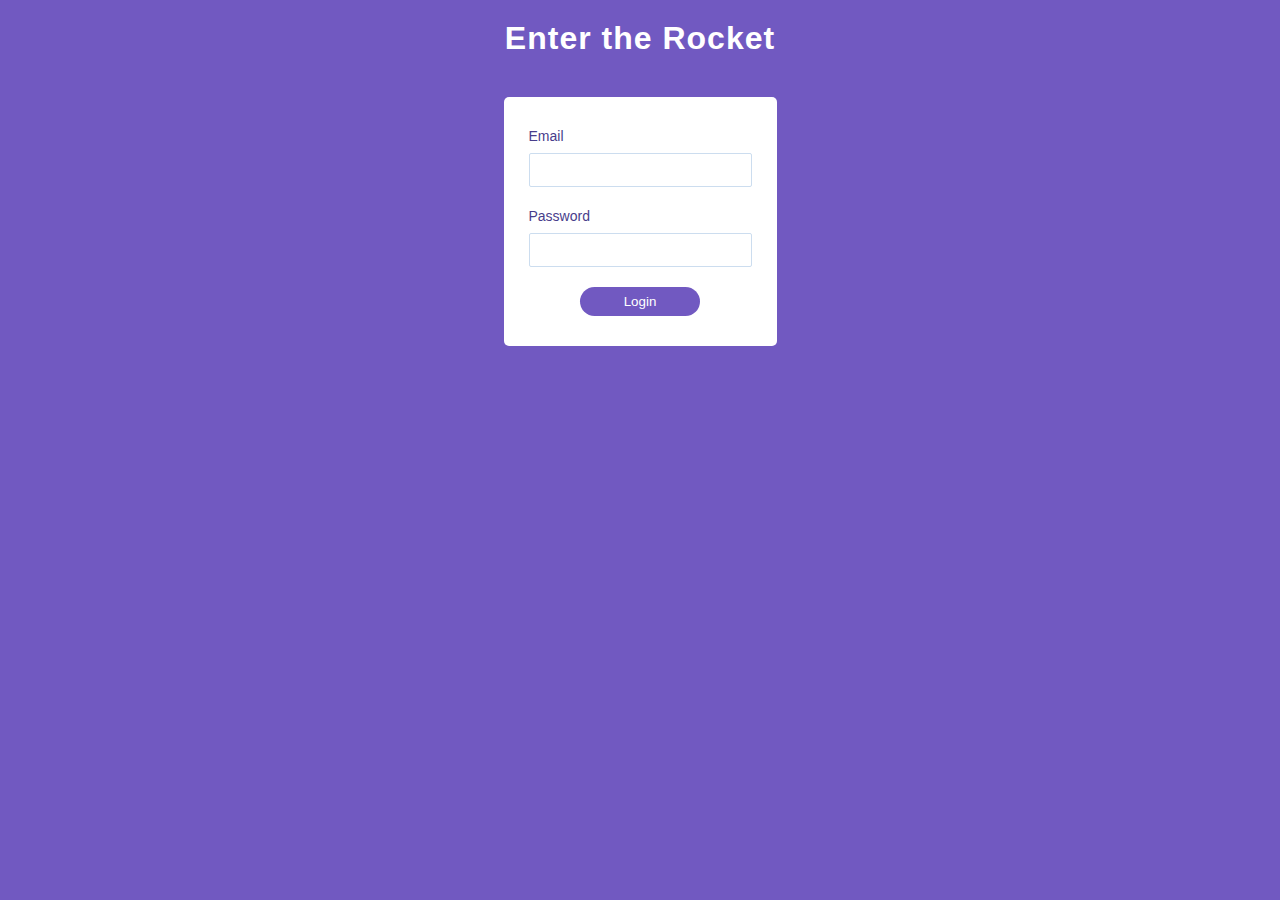
<file: Desafios/03/index.html>
<!DOCTYPE html>
<html lang="pt-BR">
  <head>
    <meta charset="UTF-8" />
    <meta name="viewport" content="width=device-width, initial-scale=1.0" />
    <meta http-equiv="X-UA-Compatible" content="ie=edge" />
    <title>Login | Rocketseat</title>
    <link rel="stylesheet" href="style.css" />
  </head>
  <body>
    <section class="form-section">
      <h1>Enter the Rocket</h1>

      <div class="form-wrapper">
        <form>
          <div class="input-block">
            <label for="login-email">Email</label>
            <input type="email" id="login-email" />
          </div>
          <div class="input-block">
            <label for="login-password">Password</label>
            <input type="password" id="login-password" />
          </div>
          <button type="submit" class="btn-login">Login</button>
        </form>
      </div>
    </section>

    <script src="script.js"></script>
  </body>
</html>
</file>
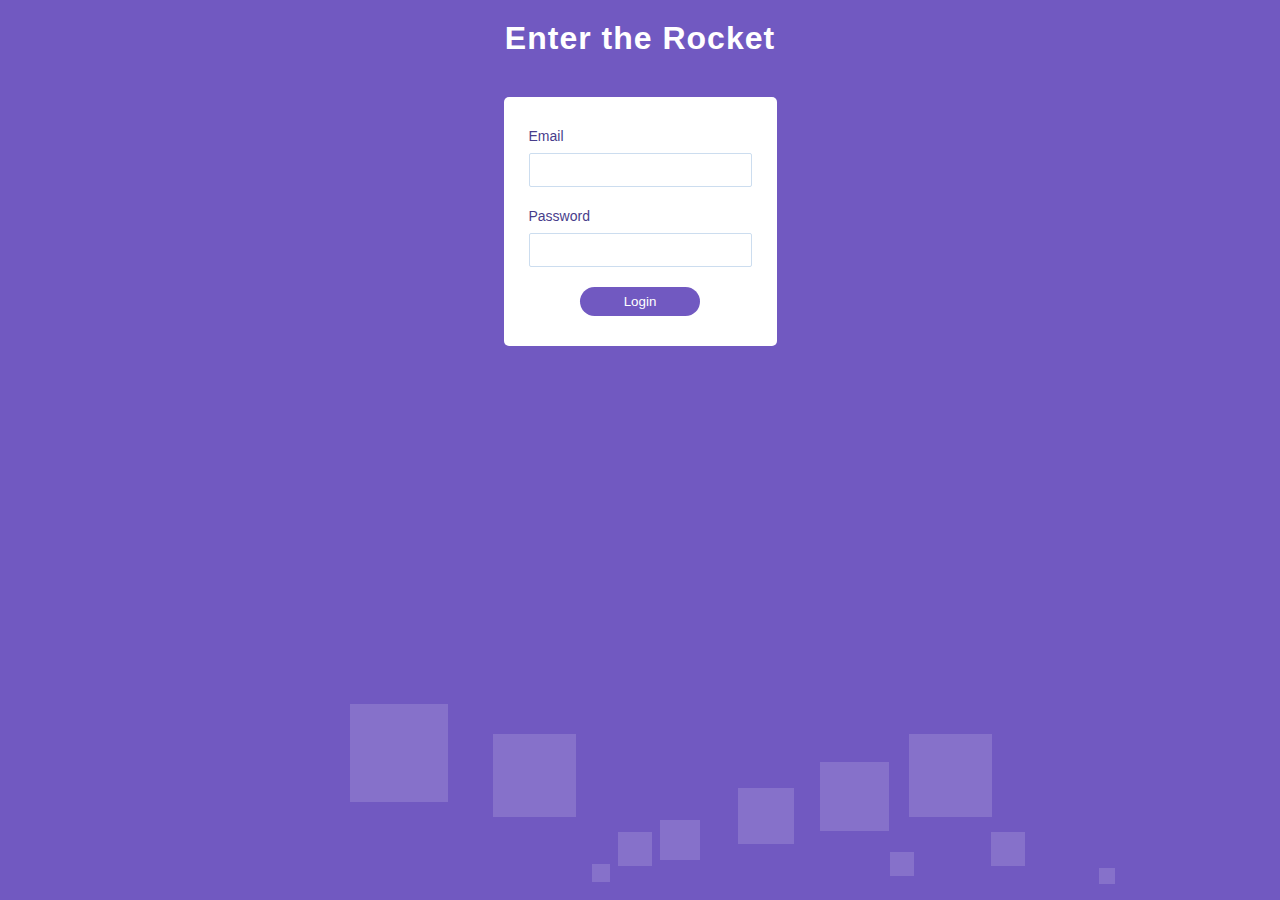
<file: Desafios/07/index.html>
<!DOCTYPE html>
<html lang="pt-BR">
  <head>
    <meta charset="UTF-8" />
    <meta name="viewport" content="width=device-width, initial-scale=1.0" />
    <meta http-equiv="X-UA-Compatible" content="ie=edge" />
    <title>Login | Rocketseat</title>
    <link rel="stylesheet" href="style.css" />
  </head>
  <body>
    <section class="form-section">
      <h1>Enter the Rocket</h1>

      <div class="form-wrapper">
        <form>
          <div class="input-block">
            <label for="login-email">Email</label>
            <input type="email" id="login-email" />
          </div>
          <div class="input-block">
            <label for="login-password">Password</label>
            <input type="password" id="login-password" />
          </div>
          <button type="submit" class="btn-login">Login</button>
        </form>
      </div>
    </section>

    <ul class="squares">
    </ul>

    <script src="script.js"></script>
  </body>
</html>
</file>
<file: Desafios/03/style.css>
* {
  box-sizing: border-box;
  margin: 0;
  padding: 0;
}

html,
body {
  height: 100vh;
}

body {
  background-color: #7159c1;
  font-family: Roboto, Arial, sans-serif;
}

section {
  display: flex;
  flex-direction: column;
  justify-content: center;
  align-items: center;
}

h1 {
  font-size: 32px;
  letter-spacing: 1px;
  margin: 20px 0;
  color: white;
}

form {
  margin: 20px 0;
  background-color: white;
  padding: 30px 25px;
  border-radius: 5px;
}

form .input-block {
  margin-bottom: 20px;
}

form .input-block label {
  font-size: 14px;
  color: darkslateblue;
}

form .input-block input {
  width: 100%;
  display: block;
  margin-top: 8px;
  padding: 7px;
  font-size: 16px;
  color: #7159c1;
  border-radius: 2px;
  border: 1px solid #ccddef;
  outline-color: #7159c1;
}

form .btn-login {
  display: block;
  min-width: 120px;
  border: none;
  background-color: #7159c1;
  color: white;
  border-radius: 25px;
  margin: auto;
  padding: 7px;
}

/* APARIÇÃO DO FORM */

form {
  overflow: hidden;
}

form .input-block:nth-child(1) {
  animation: move 500ms;
  animation: fade 0.2s;
}


form .input-block:nth-child(2) {
  animation: move 400ms;
  animation-delay: 100ms;
  animation-fill-mode: backwards;
}

form .btn-login {
  animation: move 400ms;
  animation-delay: 250ms;
  animation-fill-mode: backwards;
}

@keyframes move {
  from {
    opacity: 0;
    transform: translateX(-35%);
  } to {
    opacity: 1;
    transform: translateX(0);

  }
}

@keyframes fade {
  from {
    opacity: 0;
    transform: scale(0.9);
  } to {
    opacity: 1;
    transform: scale(1);

  }
}


/* Quando clicar no botão, sumir com o form */

.form-hide {
  animation: down 500ms forwards;
}

@keyframes down {
  from {
    transform: translateY(0);
  } to {
    transform: translateY(100vh);
  }
}
</file>
<file: Desafios/07/style.css>
* {
  box-sizing: border-box;
  margin: 0;
  padding: 0;
}

html,
body {
  height: 100vh;
}

body {
  background-color: #7159c1;
  font-family: Roboto, Arial, sans-serif;
}

section {
  display: flex;
  flex-direction: column;
  justify-content: center;
  align-items: center;
}

h1 {
  font-size: 32px;
  letter-spacing: 1px;
  margin: 20px 0;
  color: white;
}

form {
  margin: 20px 0;
  background-color: white;
  padding: 30px 25px;
  border-radius: 5px;
}

form .input-block {
  margin-bottom: 20px;
}

form .input-block label {
  font-size: 14px;
  color: darkslateblue;
}

form .input-block input {
  width: 100%;
  display: block;
  margin-top: 8px;
  padding: 7px;
  font-size: 16px;
  color: #7159c1;
  border-radius: 2px;
  border: 1px solid #ccddef;
  outline-color: #7159c1;
}

form .btn-login {
  display: block;
  min-width: 120px;
  border: none;
  background-color: #7159c1;
  color: white;
  border-radius: 25px;
  margin: auto;
  padding: 7px;
}

/* APARIÇÃO DO FORM */

form {
  overflow: hidden;
}

form .input-block:nth-child(1) {
  animation: move 500ms;
  animation: fade 0.2s;
}


form .input-block:nth-child(2) {
  animation: move 400ms;
  animation-delay: 100ms;
  animation-fill-mode: backwards;
}

form .btn-login {
  animation: move 400ms;
  animation-delay: 250ms;
  animation-fill-mode: backwards;
}

@keyframes move {
  from {
    opacity: 0;
    transform: translateX(-35%);
  } to {
    opacity: 1;
    transform: translateX(0);

  }
}

@keyframes fade {
  from {
    opacity: 0;
    transform: scale(0.9);
  } to {
    opacity: 1;
    transform: scale(1);

  }
}


/* Quando clicar no botão, sumir com o form */

.form-hide {
  animation: down 1.2s forwards;
  animation-timing-function: cubic-bezier(0.075, 0.82, 0.165, 1);
}

@keyframes down {
  from {
    transform: translateY(0);
  } to {
    transform: translateY(100vh);
  }
}

/* FORM NO-NO */

form.validate-error {
  animation: nono 200ms linear, fade paused;
  animation-iteration-count: 2;
}

@keyframes nono {
  0%, 100%{
    transform: translateX(0);
  } 
  
  35% {
    transform: translateX(-15%);
  }

  70% {
    transform: translateX(15%);
  }
}

/* SQUARES */

body {
  overflow: hidden;
}

.squares li {
  width: 40px;
  height: 40px;
  background-color: rgba(255, 255, 255, 0.15);
  display: block;
  position: absolute;
  bottom: -40px;
  animation: up 2s infinite;
  animation-direction:  alternate;
}

@keyframes up {
  from {
    opacity: 0;
    transform: translateY(0);
  } 
  
  50% {
    opacity: 1;
  }

  to {
    opacity: 0;
    transform: translateY(-900px) rotate(960deg);
  }
}
</file>
